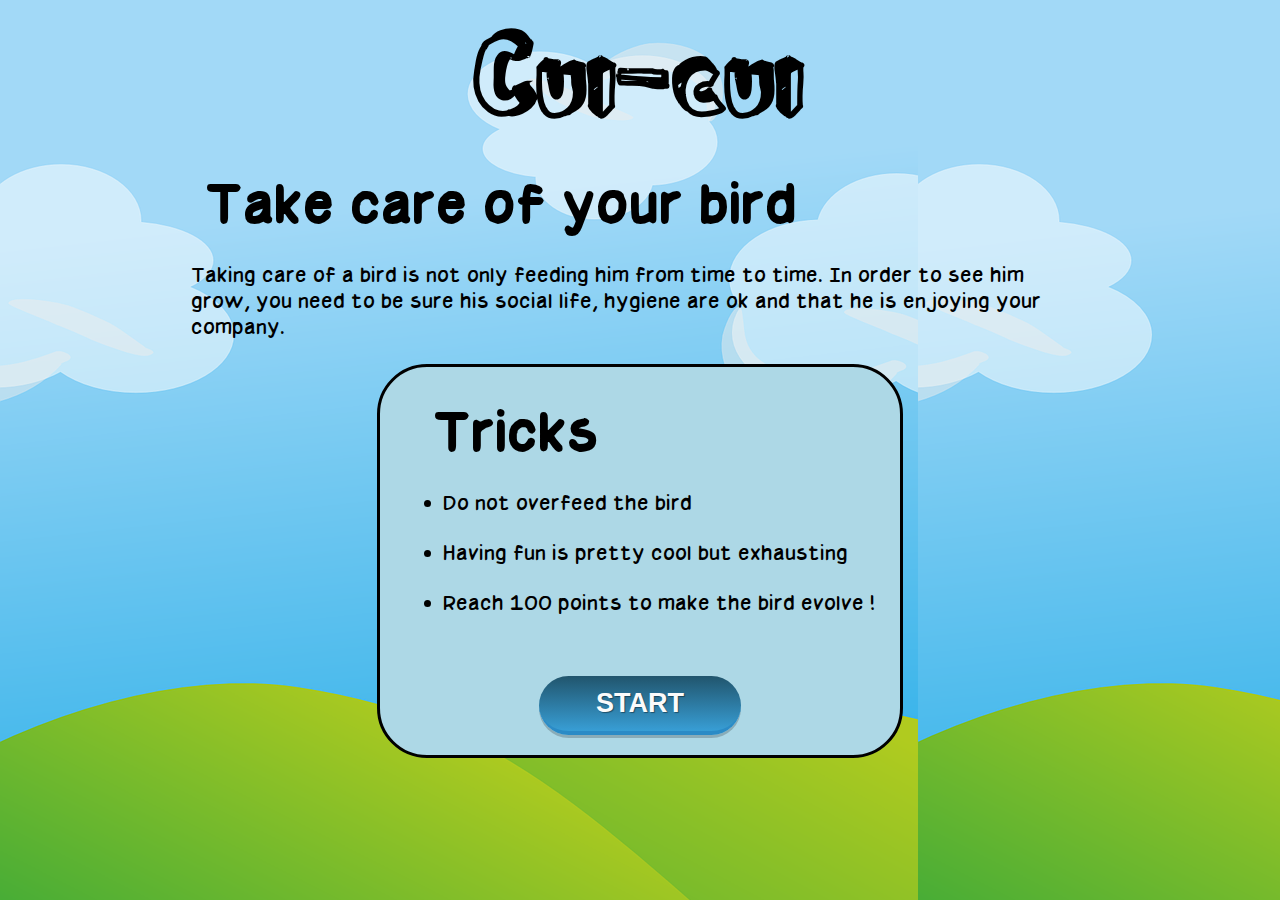
<file: index.html>
<!DOCTYPE html>
<html lang="en">
<head>
  <meta charset="UTF-8">
  <meta name="viewport" content="width=device-width, initial-scale=1.0">
  <meta http-equiv="X-UA-Compatible" content="ie=edge">
  <link rel="stylesheet" type="text/css" href="tamagotchiStyle.css">
  <link rel="stylesheet" media="(media-features)" href="tamagotchiStyle.css" />
  <title>tamagotchi</title>
</head>

<body>
  <div id="open-cover" class="open-cover active">
    <h1 class="pet-name">Cui-cui</h1>
      <div class="description-box">
        <h2>Take care of your bird</h2>
        <p>
          Taking care of a bird is not only feeding him from time to time. In order to see him grow, you need to be sure his social life, hygiene are ok and that he is enjoying your company.
        </p>
      </div>
      <div class="tricks">
        <ul>
          <h2>Tricks</h2>
          <li>Do not overfeed the bird</li>
          <li>Having fun is pretty cool but exhausting</li>
           <li>Reach 100 points to make the bird evolve !</li></ul>
        <div id="starting-btn" class="btn center"> 
          START 
        </div>
      </div>
  </div>

  <div id="game" class="active">
    <div class="center">
     <h1 class="pet-name">Cui-cui</h1>
     <div class="row">
      <p id="points">0pts</p>
      <img id = 'startPause' class="active" src="Img/play.svg" alt="playPause">
    </div>
  </div>

    <section id="status">  
      <div class="nav-bar">
        <div  class="nav-items">
         <p>Hunger</p> 
        <div class="meter">
         <span id ="hunger">100%</span>
        </div>
      </div>
          
      <div class="nav-items">
        <p>Energy</p>
        <div class="meter">
          <span id ="energy">100%</span>
        </div>
        </div>

      <div class="nav-items">
        <p>Hygiene</p>
        <div class="meter">
          <span id ="hygiene">100%</span>
          </div>
        </div>

      <div class="nav-items">
       <p>Fun</p>
      <div class="meter"> 
        <span id="fun">100%</span>
        </div>
      </div>  
    </div>

<section>
  <div class="left">
    <div class="poo-left">
     <div id="poo1-hide">
       <img class ="poo" src="Img/poo.png" alt="poo1">
    </div>
    <div id="poo2-hide">
      <img class ="poo"  src="Img/poo.png" alt="poo2">
    </div>
     <div id="poo3-hide">
       <img class ="poo" src="Img/poo.png" alt="poo3">
    </div>
      <div id="poo4-hide">
        <img class ="poo" src="Img/poo.png" alt="poo4">
      </div>
      <div id="poo5-hide">
       <img class ="poo" src="Img/poo.png" alt="poo5">
     </div>
   </div>
  
   <div class="animate center">
      <img id ="pet" class="pet">
    </div>
  <div class="poo-left">
  </div>
</div>
</section> 

<section class="nav-bar" id="buttons">
  <div id ="food" class="btn center">Food</div>
  <div id ="wash" class="btn center">Wash</div>
  <div id ="sleep" class="btn center">Sleep</div>
  <div id ="play" class="btn center">Play</div>
</section>
</div>

<script src="https://ajax.googleapis.com/ajax/libs/jquery/3.1.1/jquery.min.js"> </script> 
<script src="tamagotchi JS/tamagotchi.js"> </script>
<script src="tamagotchi JS/tamagotchiDom.js"> </script>

</body>
</html>
</file>
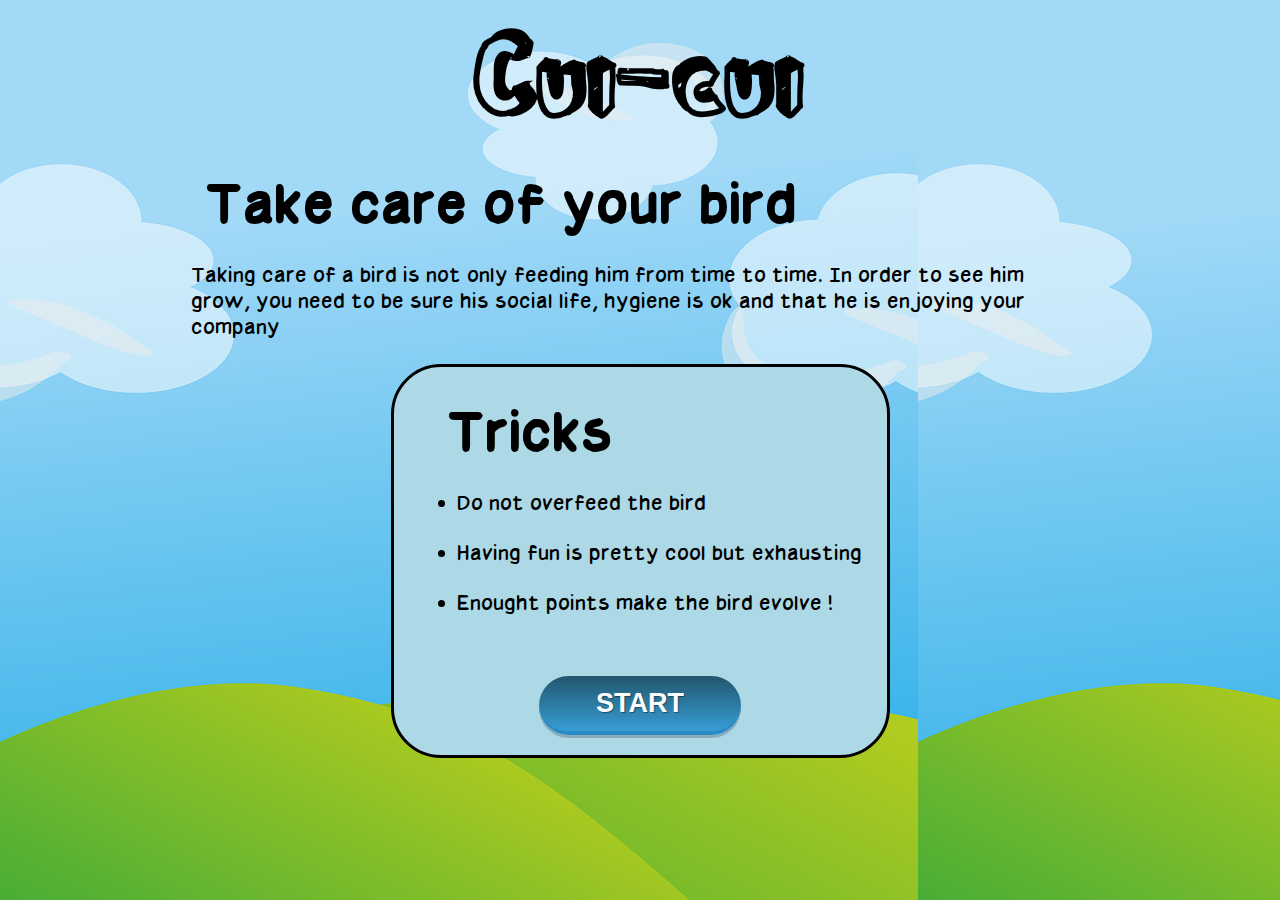
<file: tamagotchi.html>
<!DOCTYPE html>
<html lang="en">
<head>
  <meta charset="UTF-8">
  <meta name="viewport" content="width=device-width, initial-scale=1.0">
  <meta http-equiv="X-UA-Compatible" content="ie=edge">
  <link rel="stylesheet" type="text/css" href="tamagotchiStyle.css">
  <title>tamagotchi</title>
</head>
<body>
  <div id="open-cover" class="open-cover active">
    <h1 class="pet-name">Cui-cui</h1>
      <div class="description-box">
        <h2>Take care of your bird</h2>
        <p class="description">
          Taking care of a bird is not only feeding him from time to time. In order to see him grow, you need to be sure his social life, hygiene is ok and that he is enjoying your company
        </p>
      </div>
      <div class="tricks">
        <ul>
          <h2>Tricks</h2>
          <li>Do not overfeed the bird</li>
          <li>Having fun is pretty cool but exhausting</li>
           <li>Enought points make the bird evolve !</li></ul>
        <div id="starting-btn" class="btn center"> 
          START 
        </div>
      </div>
  </div>

  <div id="game" class="active">
  <div class="center">
    <h1 class="pet-name">Cui-cui</h1>
    <p id="points">0pts</p>
</div>

  <section id="status">  
    <div class="nav-bar">
      
      <div  class="nav-items">
        <p>Hunger</p> 
       
        <div class="meter">
            <span id ="hunger">100%</span>
        </div>
      </div>
            
      <div class="nav-items">
        <p>Energy</p>

        <div class="meter">
          <span id ="energy">100%</span>
        </div>
    </div>

    <div class="nav-items">
        <p>Hygiene</p>

        <div class="meter">
          <span id ="hygiene">100%</span>
      </div>
    </div>

    <div class="nav-items">
      <p>Fun</p>
      
      <div class="meter"> 
          <span id="fun">100%</span>
      </div>
    </div>  
</div>
</section>

<section>
  <div class="left">
    <div class="poo-left">
     <div id="poo1-hide">
       <img class ="poo" src="Img/poo.png" alt="poo1">
    </div>
    <div id="poo2-hide">
      <img class ="poo"  src="Img/poo.png" alt="poo2">
    </div>
     <div id="poo3-hide">
       <img class ="poo" src="Img/poo.png" alt="poo3">
    </div>
      <div id="poo4-hide">
        <img class ="poo" src="Img/poo.png" alt="poo4">
      </div>
      <div id="poo5-hide">
       <img class ="poo" src="Img/poo.png" alt="poo5">
     </div>
   </div>
  


   <div class="animate center">
      <img id ="pet" class="pet">
    </div>
<div class="points">
  <img id = 'startPause' class="active" src="Img/play.svg" alt="playPause">
  </div>
</div>

  
</section> 

<section class="nav-bar" id="buttons">
  <div id ="food" class="nav-items btn">Food</div>
  <div id ="wash" class="nav-items btn">Wash</div>
  <div id ="sleep" class="nav-items btn">Sleep</div>
  <div id ="play" class="nav-items btn">Play</div>
</section>
</div>

<script src="https://ajax.googleapis.com/ajax/libs/jquery/3.1.1/jquery.min.js"> </script> 
<script src="tamagotchi JS/tamagotchi.js"> </script>
<script src="tamagotchi JS/tamagotchiDom.js"> </script>

</body>
</html>
</file>
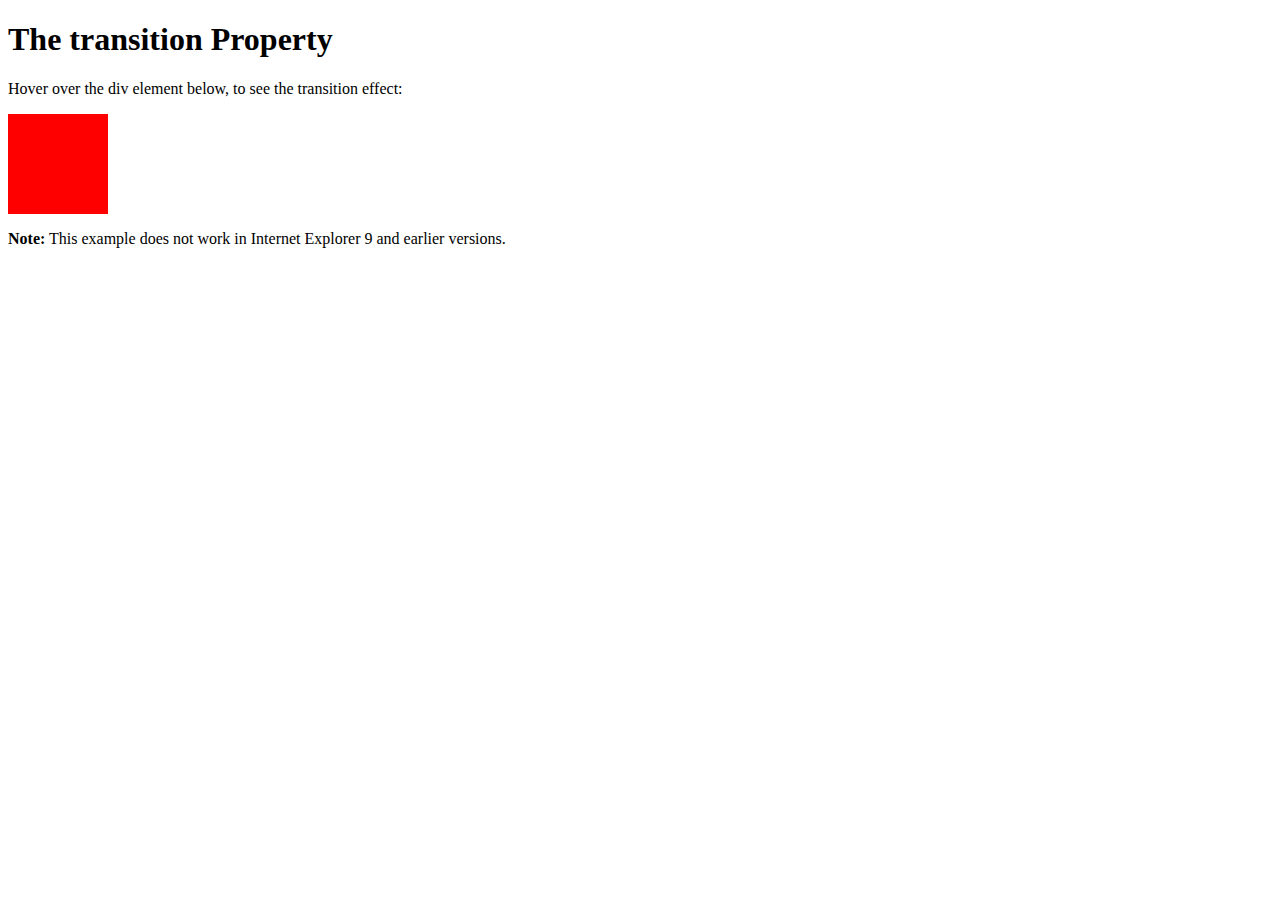
<file: test.html>
<!DOCTYPE html>
<html>
<head>
<style> 
div {
  width: 100px;
  height: 100px;
  background: red;
  transition: width 2s, height 4s;
}

.trans {
  width: 300px;
  height: 300px;
}
</style>
</head>
<body>

<h1>The transition Property</h1>

<p>Hover over the div element below, to see the transition effect:</p>

<div id="meme"></div>

<p><b>Note:</b> This example does not work in Internet Explorer 9 and earlier versions.</p>

<script>
	document.getElementById("meme").onclick = function(event){
				event.currentTarget.classList.add("trans")
		}
</script>


</body>
</html>
</file>
<file: tamagotchiStyle.css>
@font-face {
    font-family: "fontName";
    src: url(Font/From\ Cartoon\ Blocks.ttf);
  }

  @font-face {
    font-family: "fontStatus";
    src: url(Font/Basic\ Comical\ Regular\ NC.ttf);
  }

  body {
    background-image: url(Img/the-background-352165_1280.png);
    margin: 0;

  }

  h2 {
    font-family: "fontStatus";
    font-size: 7vh;
    margin : 1rem;

  }


   li, p{
    font-family: "fontStatus";
    font-size: 1.5rem;
    }

    li {
      margin : 1.5rem;
    }

    /*----------Open cover----------------*/

    .open-cover {
      background-image: url(Img/the-background-352165_1280.png);
      display: flex;
      flex-direction: column;
      justify-content: center;
      align-items: center;
    }

    .pet-name {
      text-align: center;
      font-family: "fontName";
      font-size: 13vh;
      padding : 5px;
      margin: 5px;
    }

    
  .description-box{
    align-items: center;
      justify-content: space-around;
      width: 70%;
  }

    .tricks {
      border : solid;
      align-items: center;
      justify-content: space-around; 
      flex-direction: column;
      border-radius: 50px;
      display: flex;
      background-color: lightblue
    }
/* ---------GAME ---------------*/

  #game {
    background-image: url(Img/the-background-352165_1280.png);
    overflow: hidden;
    border: solid;
    border-radius: 50px;
    padding: 6vw;
  }

  .flex-end {
    display: flex;
    justify-content: flex-end;
  }

  .flex-start {
    display: flex;
    justify-content: flex-start;
  }

  .center { 
    display: flex;
    align-items: center;
    flex-direction: column;
    justify-content: center;
    padding: 10px;
    margin : 20px 0;
  }
  
  .left {
    display: flex;
    flex-direction: row;
    flex-wrap: nowrap;
    justify-content: center ;
  }

  .points {
    display: flex;
    flex-direction: row;
   align-self: center;
   justify-content: center;
   width: 30%;
  }

  #points {
    text-align: center;
      font-family: "fontName";
      font-size: 9vh;
      padding : 5px;
      margin: 5px;
  }

.row {
  display: flex;
   flex-direction: row;
   align-self: center;
   justify-content: space-around;
   width: 100vw;
   height: auto;
}
  


/*----------status bars--------- */

  .nav-bar {
    display: flex;
    flex-direction: row;
    justify-content: space-between;
    flex-wrap: nowrap;
  }

  .nav-items {
    font-family: "fontStatus" ;
    width: 20vw;
    height: auto;
    flex-wrap: nowrap;
    text-align: center;
  }

  .box-width {
    width: 30vw;
    height: auto;
  }

    /* ---------Pet--------- */

  .pet {
    width: 40vh;
    height: auto;
    padding: 10px;
    margin: 5px;
    padding: 10px;
  }

  #pet {
    position: absolute;
    height: 20vh;
    width: auto;
  }

/*------POO-----*/

  .poo {
    display: flex; 
    justify-content : flex-end;
    height: auto;
    width: 5vh;
   }

  .poo-left { 
    display: flex;
    flex-direction: column;
    justify-content: space-around;
    align-items: flex-start;
    padding: 10px;
    margin : 20px;
    width: 20vw;
}

/* ---------ANIMATIONS--------------*/

    .explosion#pet {
      transition: transform 2s;
    }

    .explosion-trans#pet {
      transform: scale(2);
    }

    .implosion#pet {
      transition: transform 3s;
    }

    .implosion-trans#pet {
      transform: scale(1);
    }

    .animate {
      position: relative; 
      height: 20vh;
      width: 30%;
      animation: bounce 3s infinite; 
    }

    #startPause {
      transition: transform .8s ease-in-out;  
      height: 12vh;
      width: auto;
    }
    
      #startPause:hover {
          transform:rotate(45deg);
      }
    
  /* General Buttons */

  @import url(https://fonts.googleapis.com/css?family=Open+Sans:400,600,700);

.btn {
  background: linear-gradient(to bottom, #21556d 0%,#389ed5 100%);
  border: none;
  border-radius: 50px;
  border-bottom: 4px solid #2b8bc6;
  color: #fbfbfb;
  font-weight: 600;
  font-size: 3vh;
  font-family: 'Open Sans', sans-serif;
  text-shadow: 1px 1px 1px rgba(0,0,0,.4);
  box-shadow: 0px 3px 0px 0px rgba(0,0,0,.2);
  cursor: pointer; 
  padding: 5px;
  height: 5vh;
  width: 15vw;
}



/* Status btn */

.meter {
  display: flex;
  justify-content: flex-start; 
  height: 20px; 
	background: #555;
	-moz-border-radius: 25px;
	-webkit-border-radius: 25px;
	border-radius: 25px;
	padding: 10px;
	box-shadow: inset 0 -1px 1px rgba(255,255,255,0.3);
}

#fun {
  width: 100%;
  padding: 2px;
  border-top-right-radius: 8px;
  border-bottom-right-radius: 8px;
  border-top-left-radius: 20px;
  border-bottom-left-radius: 20px;
  background-color: rgb(43,194,83);
  background-image: linear-gradient(
    center bottom,
    rgb(43,194,83) 37%,
    rgb(84,240,84) 69%
  );
  box-shadow: 
    inset 0 2px 9px  rgba(255,255,255,0.3),
    inset 0 -2px 6px rgba(0,0,0,0.4);
}

#hunger {
  width: 100%;
  padding: 2px;
  border-top-right-radius: 8px;
  border-bottom-right-radius: 8px;
  border-top-left-radius: 20px;
  border-bottom-left-radius: 20px;
  background-color: rgb(43,194,83);
  background-image: linear-gradient(
    center bottom,
    rgb(43,194,83) 37%,
    rgb(84,240,84) 69%
  );
  box-shadow: 
    inset 0 2px 9px  rgba(255,255,255,0.3),
    inset 0 -2px 6px rgba(0,0,0,0.4);
}

#hygiene {
  width: 100%;
  padding: 2px;
  border-top-right-radius: 8px;
  border-bottom-right-radius: 8px;
  border-top-left-radius: 20px;
  border-bottom-left-radius: 20px;
  background-color: rgb(43,194,83);
  background-image: linear-gradient(
    center bottom,
    rgb(43,194,83) 37%,
    rgb(84,240,84) 69%
  );
  box-shadow: 
    inset 0 2px 9px  rgba(255,255,255,0.3),
    inset 0 -2px 6px rgba(0,0,0,0.4);
}

#energy {
  width: 100%;
  padding: 2px;
  border-top-right-radius: 8px;
  border-bottom-right-radius: 8px;
  border-top-left-radius: 20px;
  border-bottom-left-radius: 20px;
  background-color: rgb(43,194,83);
  background-image: linear-gradient(
    center bottom,
    rgb(43,194,83) 37%,
    rgb(84,240,84) 69%
  );
  box-shadow: 
    inset 0 2px 9px  rgba(255,255,255,0.3),
    inset 0 -2px 6px rgba(0,0,0,0.4);
}

/*--------PET TRANSITION KEYFRAMES----------*/

  @keyframes explosion {
    0% {transform: scale(1);}
  50% {transform: scale(1.5);}
  100% {transform: scale(1);}
  }

  

  @keyframes bounce {
    0% {
      top: -20%;
    }
  
    50% {
      top: 30%;
    }

    100% {
      top: -20%;
    }
  }

  /* --------Media Querie----------*/

  @media (min-width: 500px) {
    .btn:hover {
      background: #21556d ;
      transform: scale(1.5);
    
    }}
</file>
